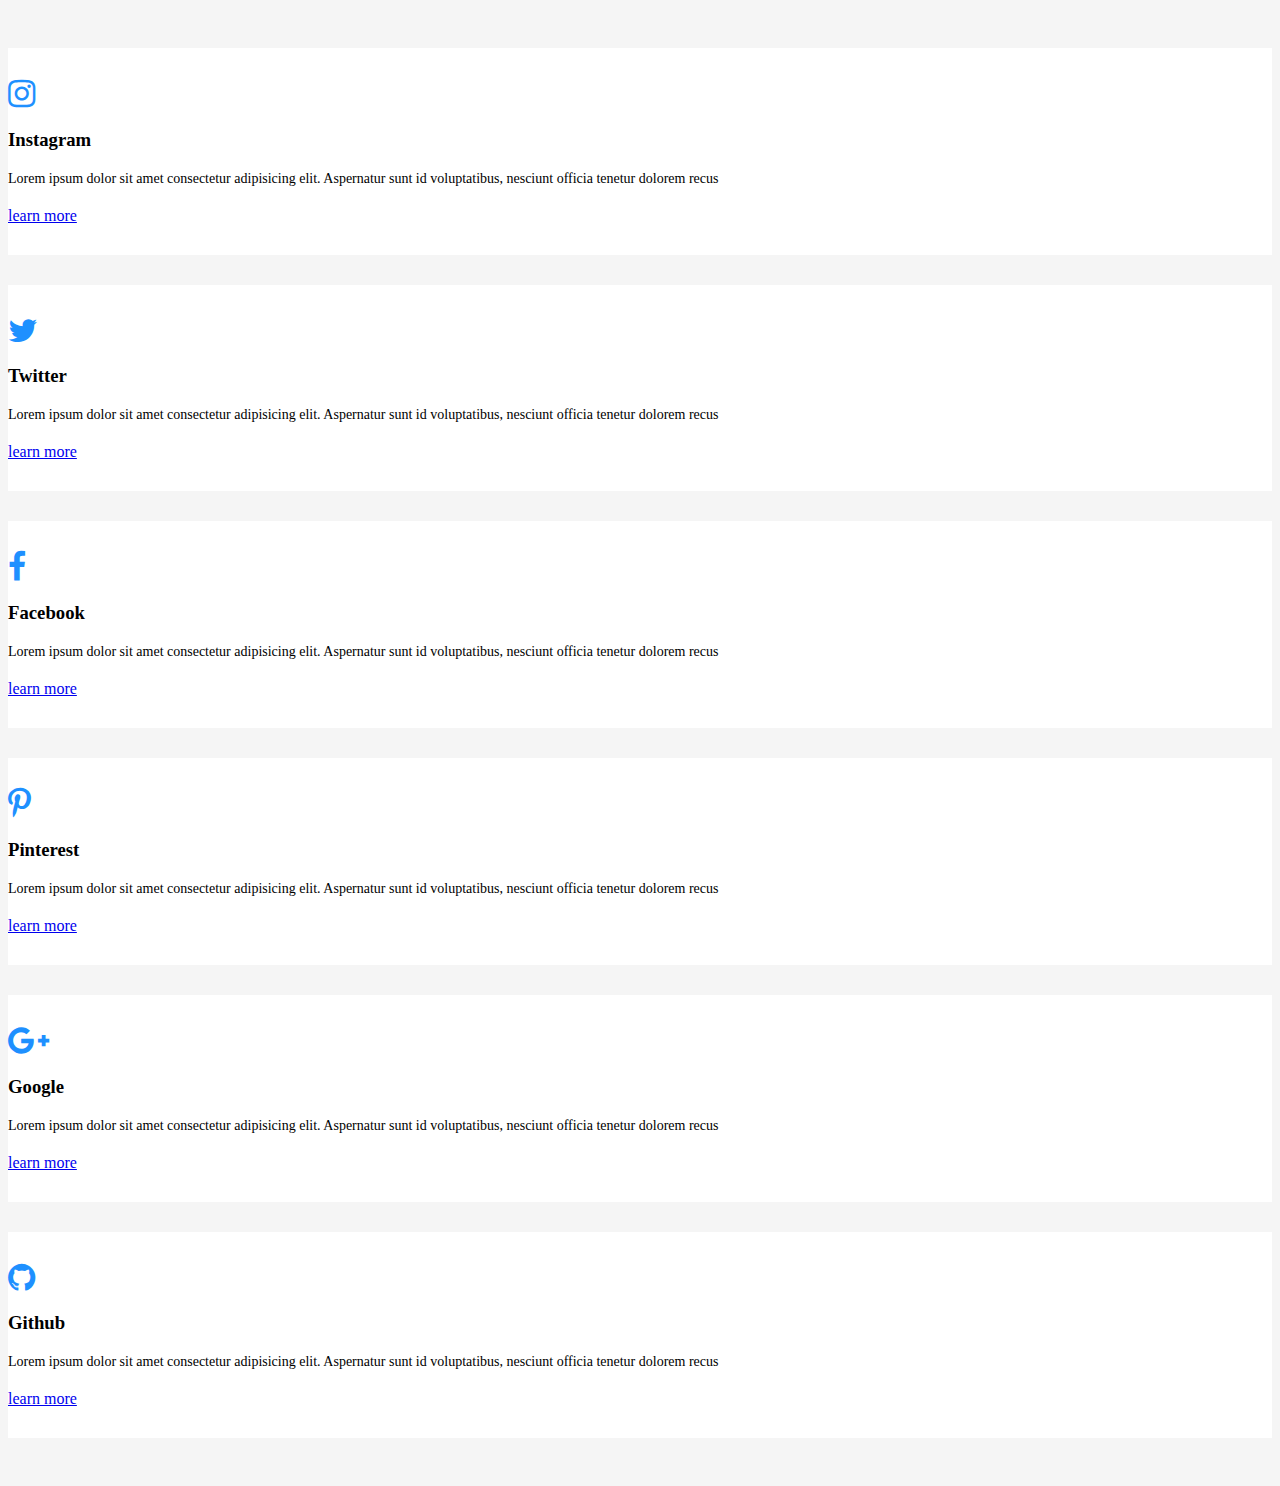
<file: index.html>
<!DOCTYPE html>
<html lang="en">
<head>
    <meta charset="UTF-8">
    <meta name="viewport" content="width=device-width, initial-scale=1.0">
    <title>Document</title>
    <link rel="stylesheet" href="https://cdn.jsdelivr.net/npm/bootstrap@4.6.2/dist/css/bootstrap.min.css" integrity="sha384-xOolHFLEh07PJGoPkLv1IbcEPTNtaed2xpHsD9ESMhqIYd0nLMwNLD69Npy4HI+N" crossorigin="anonymous">
    <link rel="stylesheet" href="https://cdnjs.cloudflare.com/ajax/libs/font-awesome/4.7.0/css/font-awesome.css" integrity="sha512-5A8nwdMOWrSz20fDsjczgUidUBR8liPYU+WymTZP1lmY9G6Oc7HlZv156XqnsgNUzTyMefFTcsFH/tnJE/+xBg==" crossorigin="anonymous" referrerpolicy="no-referrer" />
    <link rel="stylesheet" href="smallwebpage.css">
</head>
<body>
   <div class="box">
    <div class="container">
        <div class="row">
            <div class="col-md-4">
                <div class="box-part text-center">
                    <i class="fa fa-instagram fa-2x text-center" aria-hidden="true"></i>
                    <h3>Instagram</h3>
                    <div class="text">
                    <span>Lorem ipsum dolor sit amet consectetur adipisicing elit.
                         Aspernatur sunt id voluptatibus, 
                        nesciunt officia tenetur dolorem recus</span>
                    </div>
                    <a href="#">learn more</a>
            </div>
            </div>
       
        
            <div class="col-md-4">
                <div class="box-part text-center">
                    <i class="fa fa-twitter fa-2x text-center" aria-hidden="true"></i>
                    <h3>Twitter</h3>
                    <div class="text">
                    <span>Lorem ipsum dolor sit amet consectetur adipisicing elit.
                         Aspernatur sunt id voluptatibus, 
                        nesciunt officia tenetur dolorem recus</span>
                    </div>
                    <a href="#">learn more</a>
            </div>
            </div>
        
       
            <div class="col-md-4">
                <div class="box-part text-center">
                    <i class="fa fa-facebook fa-2x text-center" aria-hidden="true"></i>
                    <h3>Facebook</h3>
                    <div class="text">
                    <span>Lorem ipsum dolor sit amet consectetur adipisicing elit.
                         Aspernatur sunt id voluptatibus, 
                        nesciunt officia tenetur dolorem recus</span>
                    </div>
                    <a href="#">learn more</a>
            </div>
            </div>
        </div>

        <div class="row">
            <div class="col-md-4">
                <div class="box-part text-center">
                    <i class="fa fa-pinterest-p fa-2x text-center" aria-hidden="true"></i>
                    <h3>Pinterest</h3>
                    <div class="text">
                    <span>Lorem ipsum dolor sit amet consectetur adipisicing elit.
                         Aspernatur sunt id voluptatibus, 
                        nesciunt officia tenetur dolorem recus</span>
                    </div>
                    <a href="#">learn more</a>
            </div>
            </div>
       
        
            <div class="col-md-4">
                <div class="box-part text-center">
                    <i class="fa fa-google-plus fa-2x text-center" aria-hidden="true"></i>
                    <h3>Google</h3>
                    <div class="text">
                    <span>Lorem ipsum dolor sit amet consectetur adipisicing elit.
                         Aspernatur sunt id voluptatibus, 
                        nesciunt officia tenetur dolorem recus</span>
                    </div>
                    <a href="#">learn more</a>
            </div>
            </div>
        
       
            <div class="col-md-4">
                <div class="box-part text-center">
                    <i class="fa fa-github fa-2x text-center" aria-hidden="true"></i>
                    <h3>Github</h3>
                    <div class="text">
                    <span>Lorem ipsum dolor sit amet consectetur adipisicing elit.
                         Aspernatur sunt id voluptatibus, 
                        nesciunt officia tenetur dolorem recus</span>
                    </div>
                    <a href="#">learn more</a>
            </div>
            </div>
        </div>
    </div>
</div>
</body>
</html>
</file>
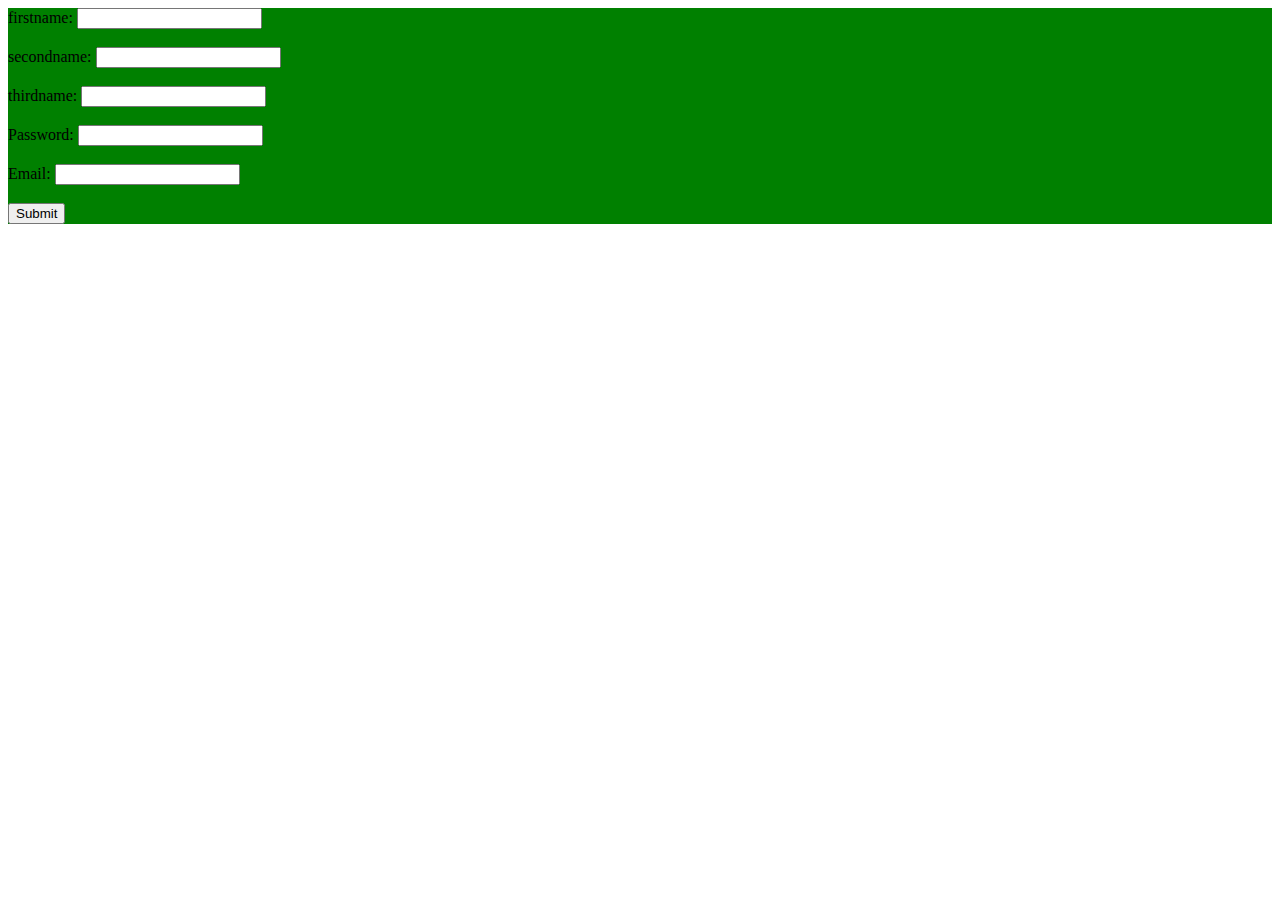
<file: classAsigment.html>
<!DOCTYPE html>
<html lang="en">
<head>
    <meta charset="UTF-8">
    <meta name="viewport" content="width=device-width, initial-scale=1.0">
    <title>Assigment</title>
    <style>
           @media screen and (min-width:500px) {
    div{
     background-color: green;
    }
   }
   @media screen and (max-width:600px) {
    div{
      background-color: orange;
    }
   }
    </style>
</head>
<body>
    
        <form method="post">
            <div>
            <label for="firstname">firstname:</label>
            <input type="text" id="firstname" name="firstname" required><br><br>

            <label for="secondname">secondname:</label>
            <input type="text" id="secondname" name="secondname" required><br><br>

            <label for="thirdname">thirdname:</label>
            <input type="text" id="thirdname" name="thirdname" required><br><br>
            
            <label for="password">Password:</label>
            <input type="password" id="password" name="password" required><br><br>
            
            <label for="email">Email:</label>
            <input type="email" id="email" name="email" required><br><br>
            
            <input type="submit" value="Submit">

            </div>
        </form>
    
</body>
</html>
</file>
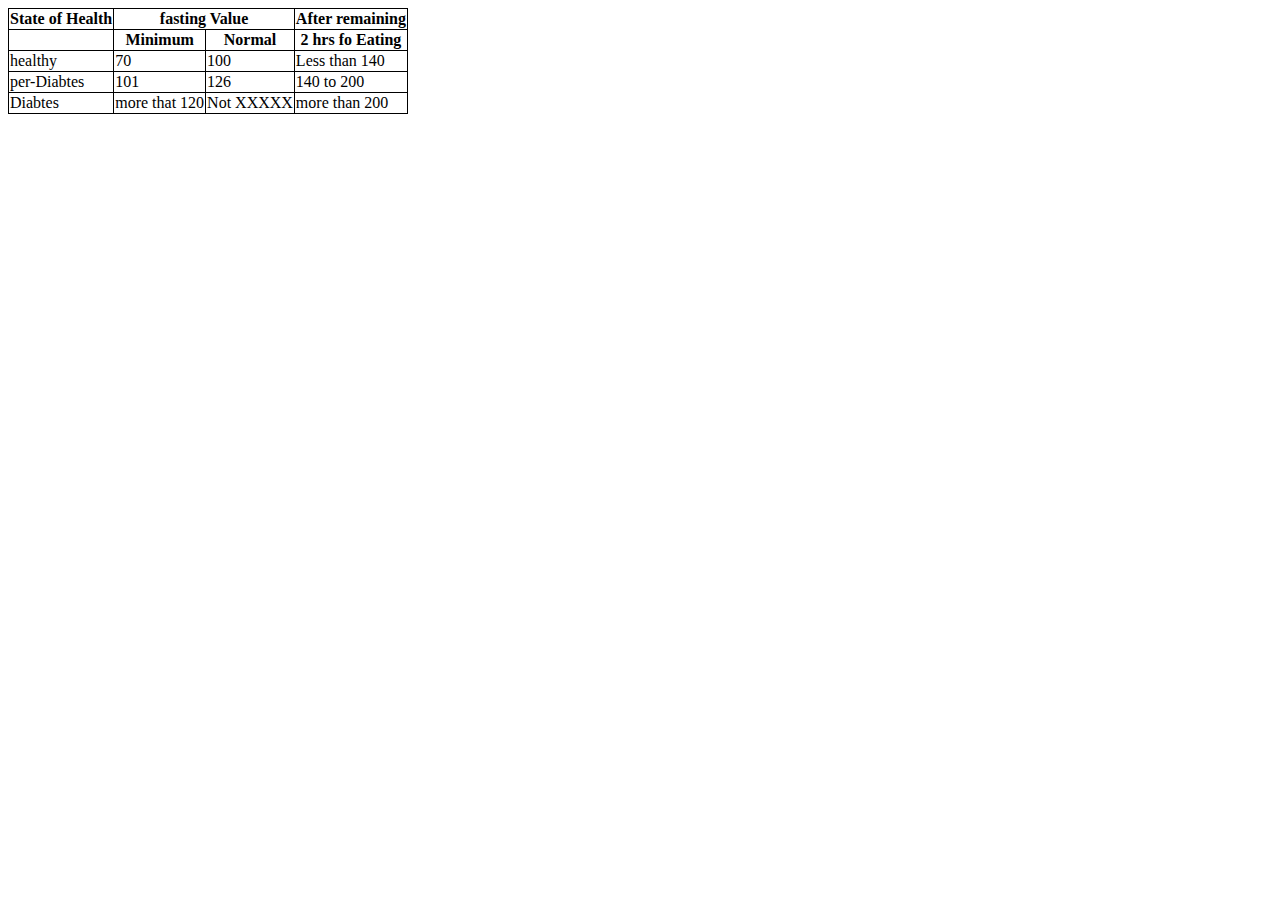
<file: classAsigment2.html>
<!DOCTYPE html>
<html lang="en">
<head>
    <meta charset="UTF-8">
    <meta name="viewport" content="width=device-width, initial-scale=1.0">
    <title>Assigment2</title>
    <style>
        th,td,table{
            border: 1px solid black;
            border-collapse: collapse;
        }
    </style>
</head>
<body>
    <table>
        <thead>
            <th>State of Health</th>
            <th  colspan="2">fasting Value</th>
            <th>After remaining</th>
        </thead>
        <tbody>
            <tr>
            <th></th>
            <th>Minimum</th>
            <th>Normal</th>
            <th>2 hrs fo Eating</th>
            </tr>
            <tr>
                <td>healthy</td>
                <td>70</td>
                <td>100</td>
                <td>Less than 140</td>
            </tr>
            <tr>
                <td>per-Diabtes</td>
                <td>101</td>
                <td>126</td>
                <td>140 to 200</td>
            </tr>
            <tr>
                <td>Diabtes</td>
                <td>more that 120</td>
                <td>Not XXXXX</td>
                <td>more than 200</td>
            </tr>
        </tbody>
    </table>
</body>
</html>
</file>
<file: smallwebpage.css>
.box-part{
    background-color: white;
    /* height: 285px; */
    /* width: 270px; */
    padding: 30px 0px;
    margin: 30px 0px;
}

body{
    background-color: whitesmoke;
}

.box{
    padding: 10px 0px;

}

a{
    margin-top: 50px;
}

.text{
    margin: 20PX 0px;
    font-size: 14px;
    
}
.fa{
    color: dodgerblue;
}
</file>
